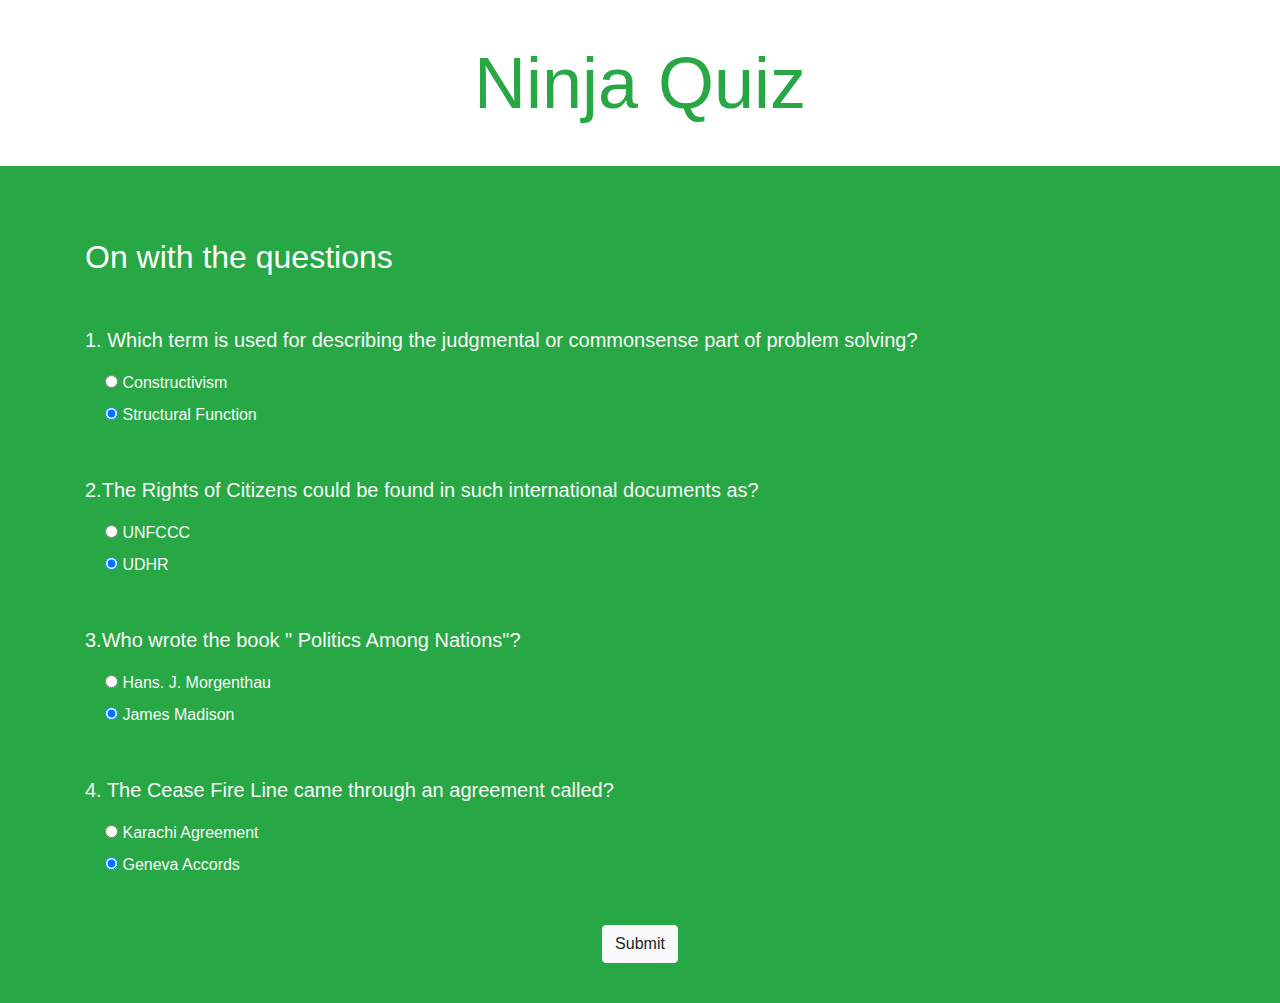
<file: Quiz/index.html>
<html lang="en">
<head>
    <meta charset="UTF-8">
    <meta http-equiv="X-UA-Compatible" content="ie=edge">
    <meta name="viewport" content="width=device-width, initial-scale=1.0">
    <link rel="stylesheet" href="https://stackpath.bootstrapcdn.com/bootstrap/4.5.2/css/bootstrap.min.css" integrity="sha384-JcKb8q3iqJ61gNV9KGb8thSsNjpSL0n8PARn9HuZOnIxN0hoP+VmmDGMN5t9UJ0Z" crossorigin="anonymous">
    <title>Document</title>
</head>
<body>
    
    <div class="intro py-3 bg-white text-center">
        <div class="container">
            <h2 class="text-success display-3 my-4">Ninja Quiz</h2>
        </div>
    </div>


    <div class="result py-4 d-none bg-light text-center">
        <div class="container-lead">
            <p>You are <span class="text-success score display-4 p-3">0%</span> ninja</p>
        </div>
    </div>


    <div class="quiz py-4 bg-success">
        <div class="container">
            <h2 class="text-white my-5">On with the questions</h2>
            <form class="quiz-form text-light">
                <div class="my-5">
                    <p class="lead font-weight-normal">
                        1.  Which term is used for describing the judgmental or commonsense part of problem solving?
                    </p>
                    <div class="form-check my-2 text-white-60">
                        <input type="radio" name="q1" value="A" checked>
                        <label class="form-check-label">Constructivism</label>   
                    </div>
                    <div class="form-check my-2 text-white-60">
                        <input type="radio" name="q1" value="B" checked>
                        <label class="form-check-label">Structural Function</label>   
                    </div>      
                </div>
                <div class="my-5">
                    <p class="lead font-weight-normal">
                        2.The Rights of Citizens could be found in such international documents as?
                    </p>
                    <div class="form-check my-2 text-white-60">
                        <input type="radio" name="q2" value="A" checked>
                        <label class="form-check-label">UNFCCC</label>   
                    </div>
                    <div class="form-check my-2 text-white-60">
                        <input type="radio" name="q2" value="B" checked>
                        <label class="form-check-label">UDHR
                        </label>   
                    </div>      
                </div>
                <div class="my-5">
                    <p class="lead font-weight-normal">
                        3.Who wrote the book " Politics Among Nations"?
                    </p>
                    <div class="form-check my-2 text-white-60">
                        <input type="radio" name="q3" value="A" checked>
                        <label class="form-check-label">Hans. J. Morgenthau
                        </label>   
                    </div>
                    <div class="form-check my-2 text-white-60">
                        <input type="radio" name="q3" value="B" checked>
                        <label class="form-check-label">James Madison</label>   
                    </div>      
                </div>
                <div class="my-5">
                    <p class="lead font-weight-normal">
                        4.
                        The Cease Fire Line came through an agreement called?
                    </p>
                    <div class="form-check my-2 text-white-60">
                        <input type="radio" name="q4" value="A" checked>
                        <label class="form-check-label">Karachi Agreement
                        </label>   
                    </div>
                    <div class="form-check my-2 text-white-60">
                        <input type="radio" name="q4" value="B" checked>
                        <label class="form-check-label">Geneva Accords</label>   
                    </div>      
                </div>
                <div class="text-center">
                    <input type="submit" class="btn btn-light">
                </div>
            </form>
        </div>
    </div>

 <script src="java.js"></script>   
</body>
</html>
</file>
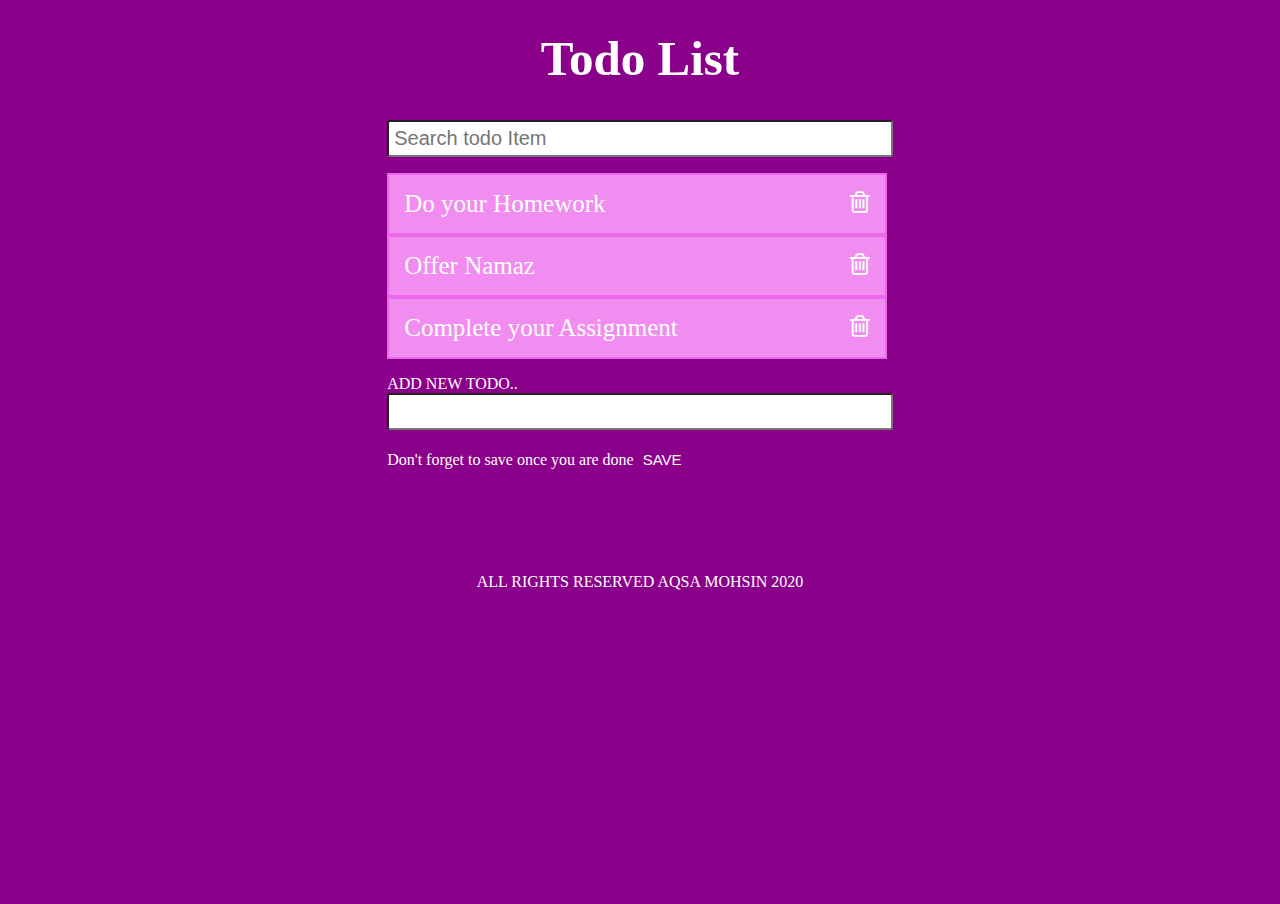
<file: TODO_LIST/index.html>
<html lang="en">
<head>
    <meta charset="UTF-8">
    <meta name="viewport" content="width=device-width, initial-scale=1.0">
    <meta http-equiv="X-UA-Compatible" content="ie=edge">
    <link rel="stylesheet" href="style.css">
    <link rel="stylesheet" href="https://stackpath.bootstrapcdn.com/font-awesome/4.7.0/css/font-awesome.min.css">
    <title>TODO LIST</title>
</head>


<body>

<div class="container">
      <header>
            <h1 class="heading">Todo List</h1>
            <form class="search">
              <input class="form-control  type="text" name="search" placeholder="Search todo Item" />
            </form>
          </header>



<ul>
    <li>Do your Homework <i class="fa fa-trash-o" aria-hidden="true"></i></li>
    <li>Offer Namaz <i class="fa fa-trash-o" aria-hidden="true"></i></li>
    <li>Complete your Assignment <i class="fa fa-trash-o" aria-hidden="true"></i></li>
</ul>
    <form action="#" class="add-new-todo">
           ADD NEW TODO.. <input type="text" name="todoitem" > 
    </form>

    <form action="#" class="save">
        <label for="">Don't forget to save once you are done    </label>
        <button type="submit">SAVE</button>
    </form>


    <div class="copyright">
        <p>ALL RIGHTS RESERVED  AQSA MOHSIN 2020</p>
    </div>
    
</div>
    <script src="one.js"></script>   
</body>
</html>
</file>
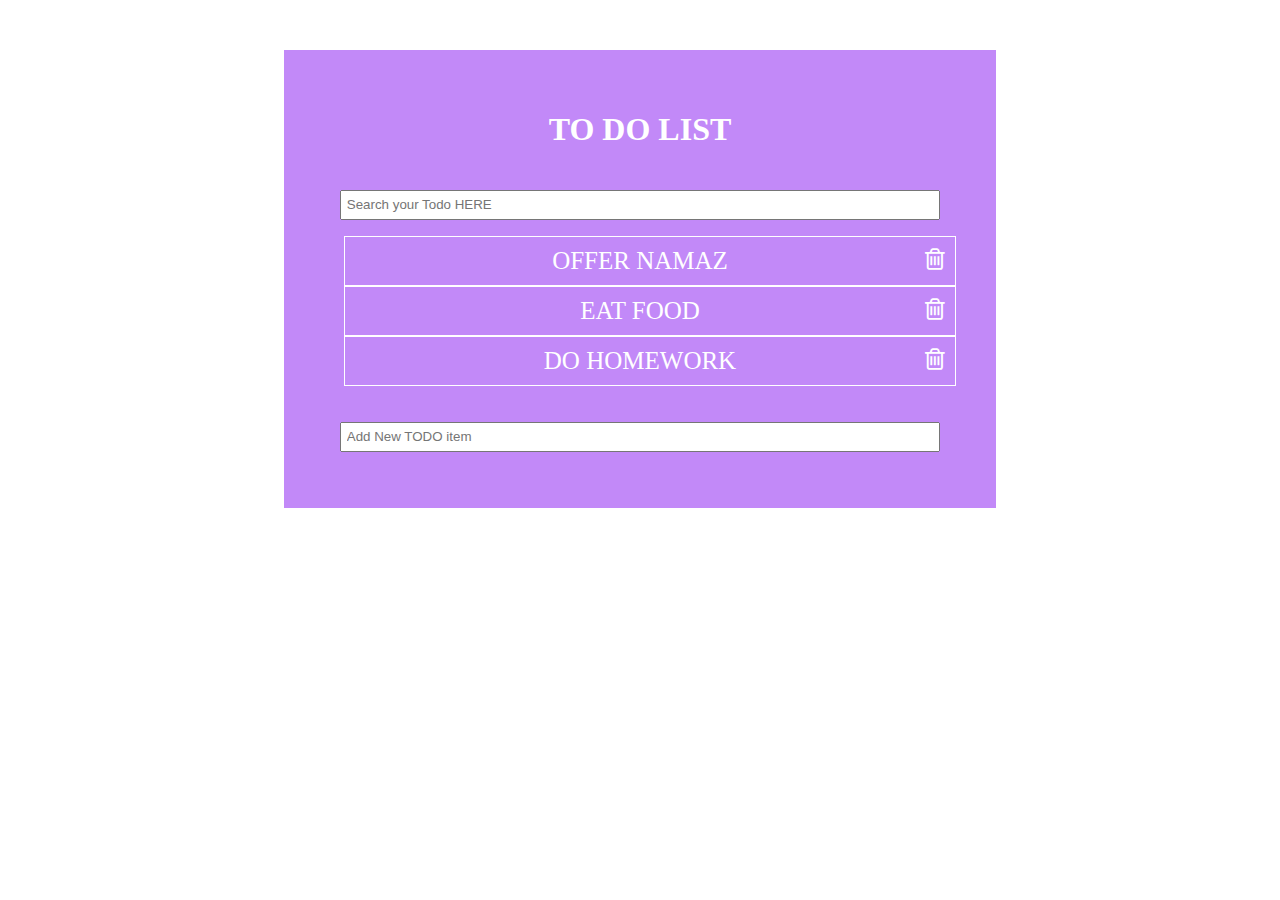
<file: TODO_LIST/TODO-LIST-TRY2/index.html>
<html lang="en">
<head>
    <meta charset="UTF-8">
    <meta name="viewport" content="width=device-width, initial-scale=1.0">
    <link rel="stylesheet" href="STYLE.CSS">
    <link rel="stylesheet" href="https://stackpath.bootstrapcdn.com/font-awesome/4.7.0/css/font-awesome.min.css">
    <title>Document</title>
</head>
<body>
    
    <div class="container">
      
        <div class="main">
            <H1>TO DO LIST</H1>
            <form action="#" class="search">
                <input type="text" name="search" class="add" placeholder="Search your Todo HERE">
                
            </form>
            
            <ul class="todoitems">
                <li>OFFER NAMAZ <i class="fa fa-trash-o" aria-hidden="true"></i></li>
                <li>EAT FOOD <i class="fa fa-trash-o" aria-hidden="true"></i></li>
                <li>DO HOMEWORK <i class="fa fa-trash-o" aria-hidden="true"></i></li>
            </ul>
            <form action="#" class="additem">
                <input type="text" name="add" class="new add" placeholder="Add New TODO item" >
            </form>
        </div>

    </div>

    <script src="java.js"></script>
</body>
</html>
</file>
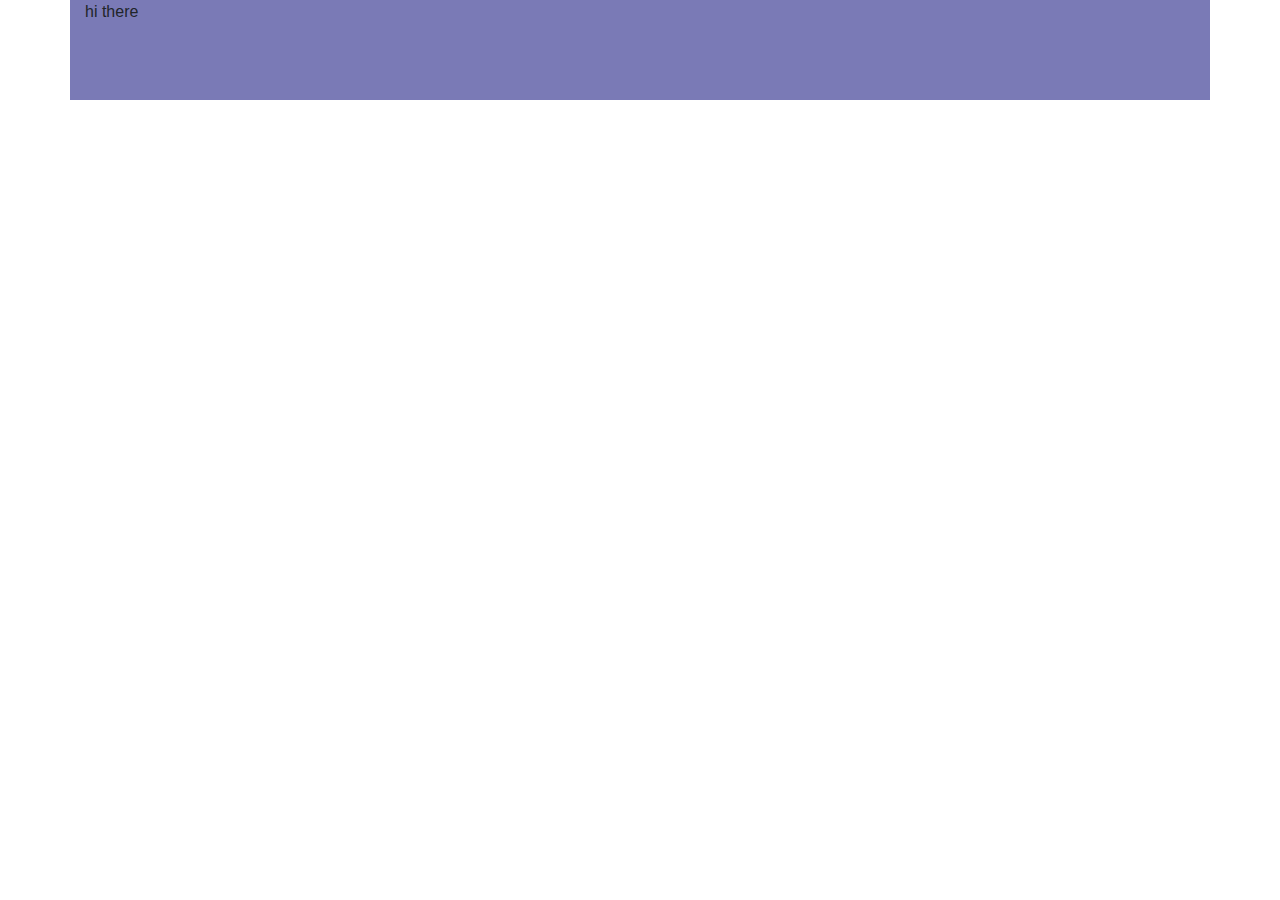
<file: Quiz/in.html>
<html lang="en">
<head>
    <meta charset="UTF-8">
    <meta name="viewport" content="width=device-width, initial-scale=1.0">
    <link rel="stylesheet" href="https://stackpath.bootstrapcdn.com/bootstrap/4.5.2/css/bootstrap.min.css" integrity="sha384-JcKb8q3iqJ61gNV9KGb8thSsNjpSL0n8PARn9HuZOnIxN0hoP+VmmDGMN5t9UJ0Z" crossorigin="anonymous">
    <title>Document</title>
    <style>
        div{
                background-color: rgb(122, 122, 182);
                height: 100px;
                width: 100px;
                /* margin: 30px auto; */
            }
    </style>
</head>
<body>
    <div class="container mx-auto my-100px p-49px">hi there</div>

</body>
</html>
</file>
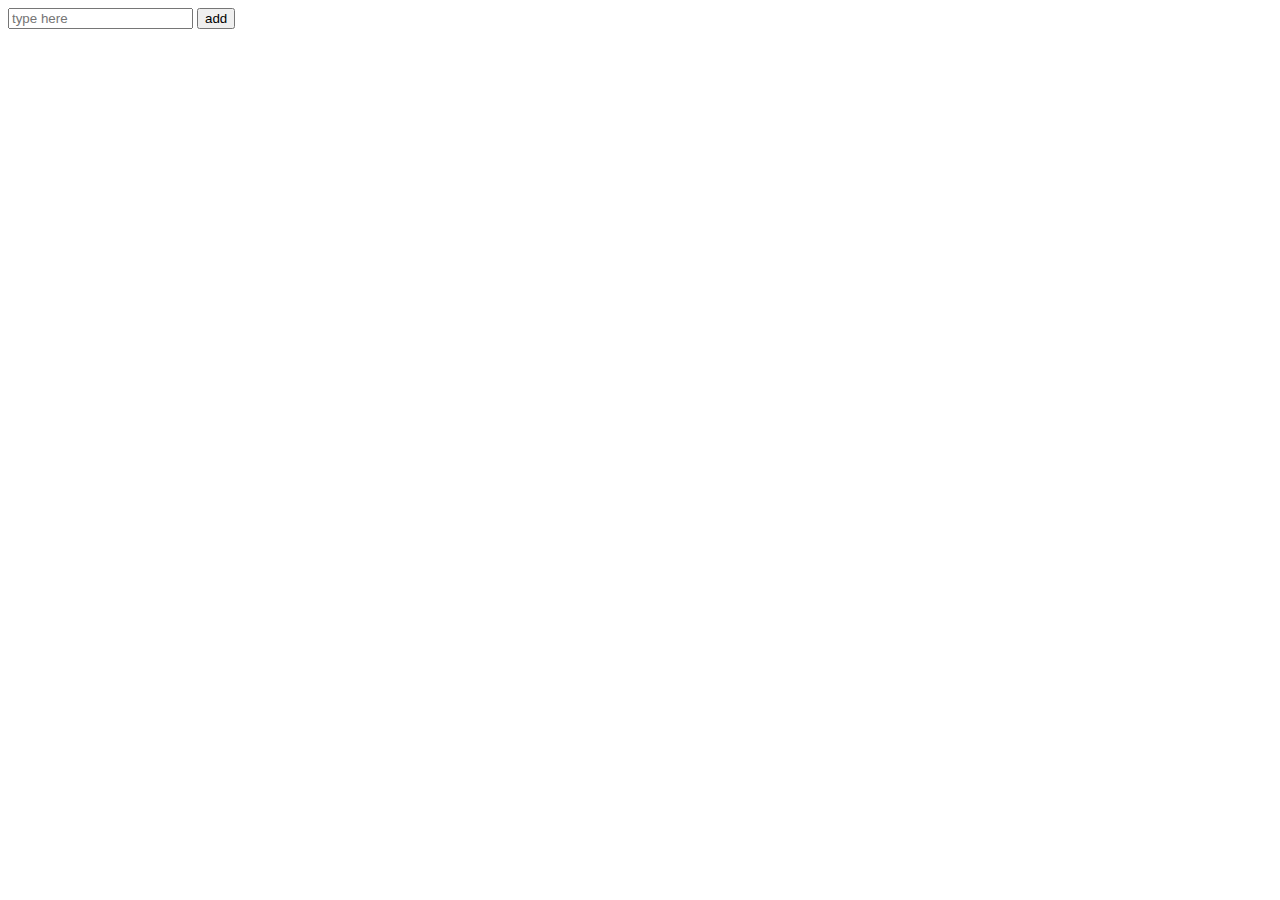
<file: TASK_checking_vaidity_of_input_fielfd/try.html>
<html lang="en">
<head>
    <meta charset="UTF-8">
    <meta name="viewport" content="width=device-width, initial-scale=1.0">
    <meta http-equiv="X-UA-Compatible" content="ie=edge">
    <link rel="stylesheet" href="style.css">
    <title>Document</title>
</head>
<style>
li{
    background: grey;
    border: 3px solid white;
     max-width: 40%;
     font-size: 20px;
     list-style: none;
     color: white;
     padding: 10px;
     
}
</style>
<body>

<form action="#">
    <input type="text" name="username" placeholder="type here ">
    <input type="submit" value="add">
</form>

<div></div>
<script src="one.js"></script>   
</body>
</html>
</file>
<file: TODO_LIST/style.css>
body{
    background-color: #8b008b;
    margin-bottom: 0px;
    
}

i{
    float:right;
}

li{
    list-style: none;
    font-size: 25px;
    color:white;
    padding: 15px;
    background-color: rgb(241, 141, 241);
    border: 2px solid rgb(235, 104, 235) ;
    width: 100%;
    margin-left: -40px;
}

form{
    color: white;
   
}
form input{
    display: block;
  
    padding: 5px;
     border-radius: 3px; 
    font-size: 20px;
    
    color: rgb(235, 104, 235);
    width: 100%;
   
    
}
input:focus{
    outline: none;
}
.none{
    display: none;
}

header{
    text-align: center;
    color: white;

}
.heading{
  font-size: 49px;
}
.container{
    width: 40%;
    
    margin: 30px auto;
    margin-bottom: -20px;
    
}

button{
    background-color: #8b008b;
    color: white;
    padding: 5px;
    font-size: 15px;
    border: none;
}    

.copyright
{   text-align: center;
    margin-top: 100px;

    /* margin-bottom: -200px; */
    color: white;
}
</file>
<file: TODO_LIST/TODO-LIST-TRY2/STYLE.CSS>
.container
{  
    text-align: center;
    color: white;
    width: 100%;
}
.main{
    background-color: rgb(194, 137, 248);
    margin :50px auto;
    padding: 40px;

width: 50%;}

li{
    list-style-type: none;
    font-size: 25px;
    padding: 10px;
    border: 1px solid white;
    margin: auto;
    margin-left: -20px;
}
.fa{
    float:right ;
}
.add
{   margin-top: 20px;
    height: 30px;
    width: 95%;
    padding : 5px;
    

}
.remove
{
    display: none;
}
</file>
<file: TASK_checking_vaidity_of_input_fielfd/style.css>
.error{
    border: 5px solid red;
}
.success {
    border: 5px solid blue;
}
</file>
